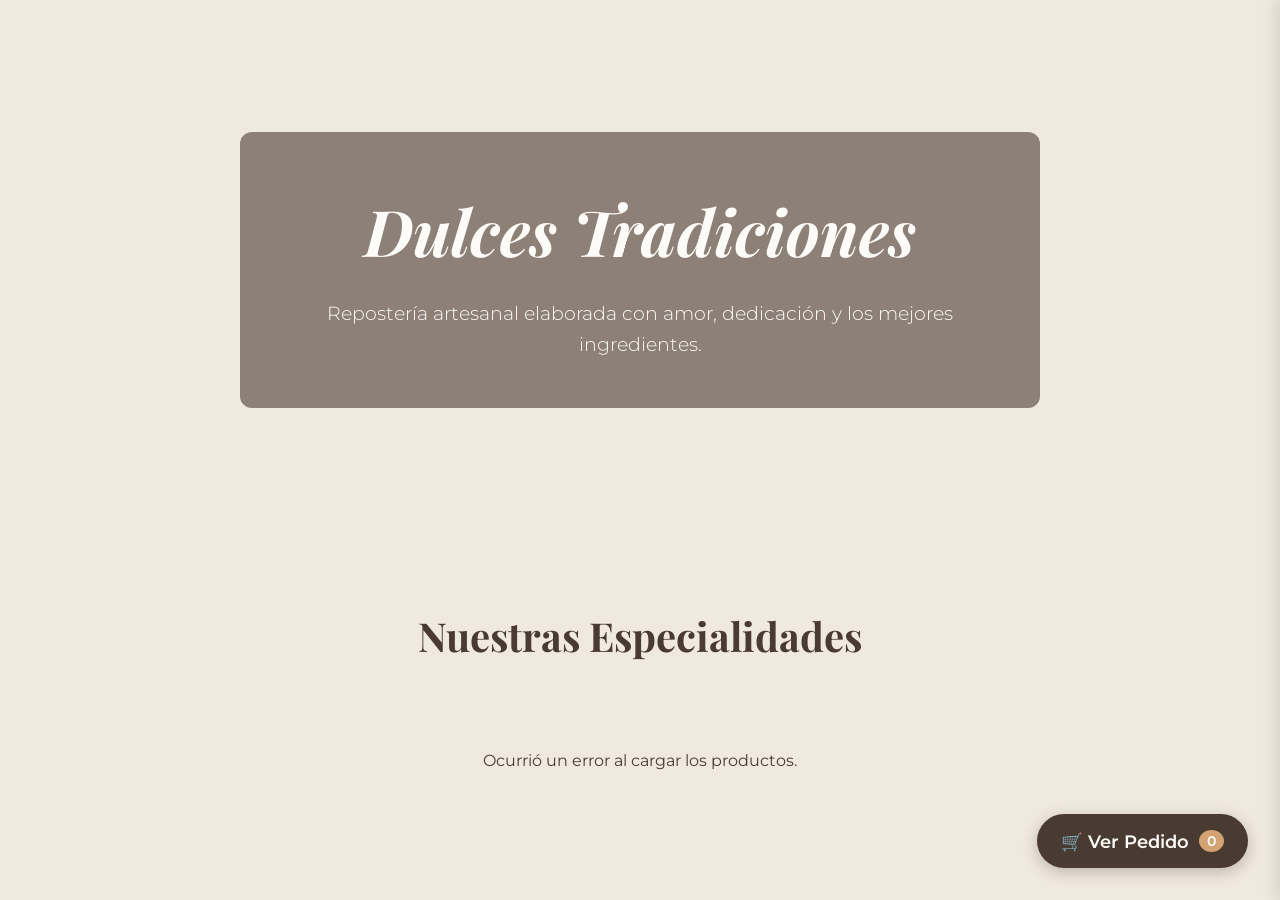
<file: index.html>
<!DOCTYPE html>
<html lang="es">
<head>
    <meta charset="UTF-8">
    <meta name="viewport" content="width=device-width, initial-scale=1.0">
    <title>Repostería Artesanal</title>
    <!-- Fuentes elegantes -->
    <link rel="preconnect" href="https://fonts.googleapis.com">
    <link rel="preconnect" href="https://fonts.gstatic.com" crossorigin>
    <link href="https://fonts.googleapis.com/css2?family=Montserrat:wght@300;400;500;600&family=Playfair+Display:ital,wght@0,500;0,600;0,700;1,500&display=swap" rel="stylesheet">
    <link rel="stylesheet" href="styles.css">
</head>
<body>
    <!-- Encabezado Inmersivo (Hero Section) -->
    <header class="hero-section">
        <div class="hero-overlay">
            <h1>Dulces Tradiciones</h1>
            <p>Repostería artesanal elaborada con amor, dedicación y los mejores ingredientes.</p>
        </div>
    </header>

    <!-- Contenedor Principal del Menú -->
    <main class="container">
        <h2 class="section-title">Nuestras Especialidades</h2>
        <nav id="categories-container" class="categories-nav">
            <!-- Las categorías se inyectarán aquí con JS -->
        </nav>
        
        <div id="products-container" class="products-grid">
            <!-- Los productos se inyectarán aquí con JS -->
        </div>
    </main>

    <!-- Botón Flotante -->
    <button id="floating-cart-btn" class="floating-cart-btn" onclick="toggleCart()">
        🛒 Ver Pedido <span id="cart-badge" class="badge">0</span>
    </button>

    <!-- Panel Lateral del Carrito (Sidebar) -->
    <aside id="cart-sidebar" class="cart-sidebar closed">
        <div class="cart-header">
            <h2>Tu Encargo 🧁</h2>
            <button onclick="toggleCart()" class="btn-close-sidebar">✖</button>
        </div>
        
        <ul id="cart-items" class="cart-items-list">
            <!-- Items del carrito -->
        </ul>

        <div class="cart-summary">
            <div class="total-row">
                <span>Total estimado:</span>
                <span id="cart-total">$0</span>
            </div>
            
            <form id="order-form" class="checkout-form">
                <input type="text" id="customer-name" placeholder="Tu Nombre" required>
                <input type="tel" id="customer-phone" placeholder="Tu Teléfono (ej: 569...)" required>
                
                <!-- Selector de Fecha Obligatorio -->
                <label for="delivery-date" class="date-label">📅 Fecha de Entrega:</label>
                <input type="date" id="delivery-date" required>
                
                <textarea id="order-notes" placeholder="Notas adicionales (Ej: Sin nueces)"></textarea>
                <button type="submit" id="btn-submit-order" class="btn-primary" disabled>Agendar por WhatsApp</button>
            </form>
        </div>
    </aside>
    <!-- Modal de Personalización de Producto -->
    <div id="product-options-modal" class="modal-overlay" style="display: none;">
        <div class="modal-box store-modal-box">
            <h2 id="modal-product-name">Nombre Producto</h2>
            <p id="modal-product-price" class="price" style="margin-bottom: 1.5rem;"></p>
            
            <div class="checkout-form" style="margin-top: 0; border-top: none; padding-top: 0;">
                <label>Tamaño / Porciones (Opcional)</label>
                <select id="modal-product-size" class="admin-select" style="margin-bottom: 1rem;">
                    <option value="">Formato estándar</option>
                    <option value="10 Personas">10 Personas</option>
                    <option value="15 Personas">15 Personas</option>
                    <option value="20 Personas">20 Personas</option>
                    <option value="30 Personas">30 Personas</option>
                </select>

                <label>Dedicatoria (Opcional)</label>
                <textarea id="modal-product-dedication" rows="2" placeholder="Ej: Feliz Cumpleaños Mamá"></textarea>

                <div class="form-actions" style="margin-top: 1.5rem;">
                    <button type="button" class="btn-secondary" onclick="closeOptionsModal()" style="width: 100%;">Cancelar</button>
                    <button type="button" class="btn-primary" onclick="confirmAddToCart()" style="width: 100%;">Añadir al Carrito</button>
                </div>
            </div>
        </div>
    </div>

    <script src="app.js"></script>
</body>
</html>
</file>
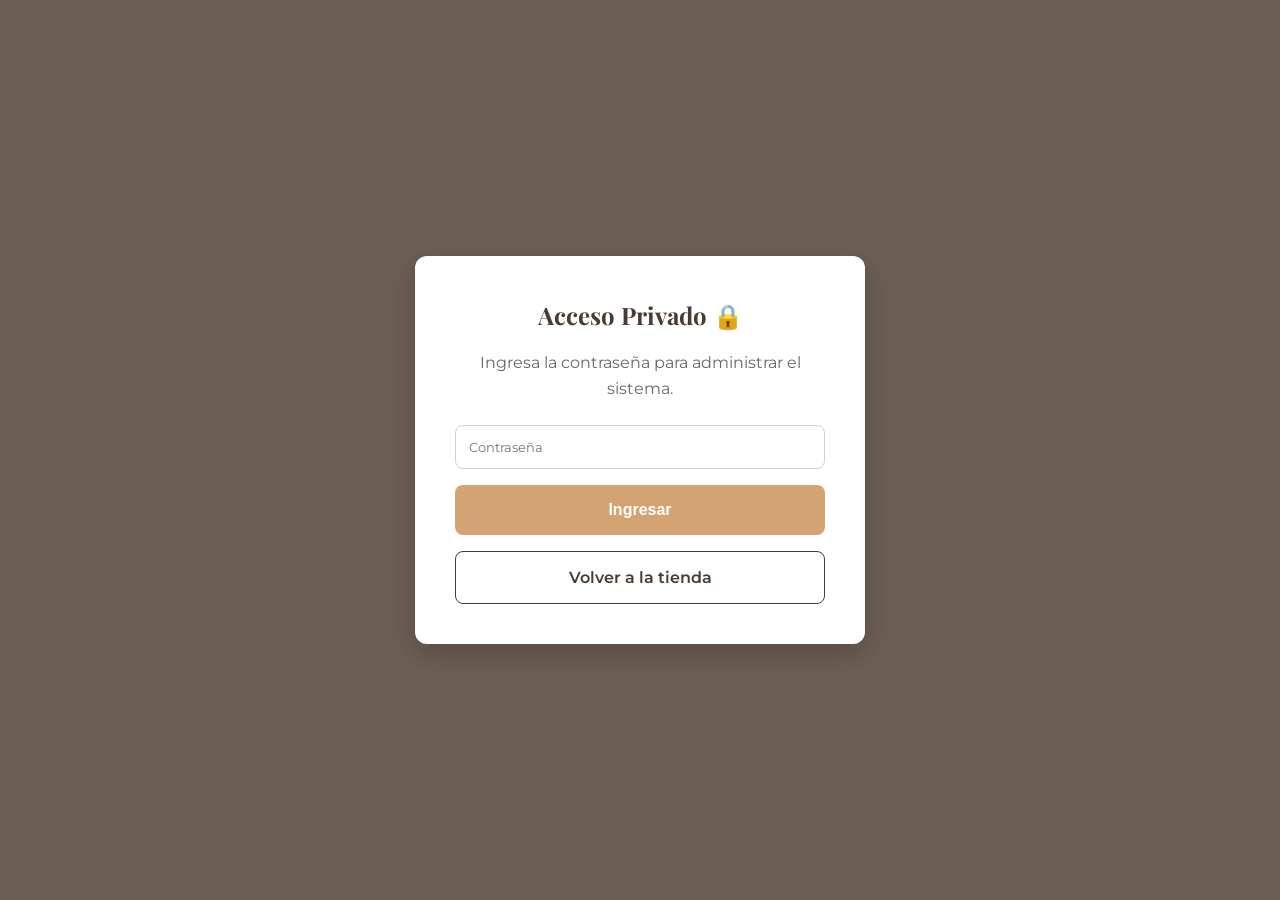
<file: admin.html>
<!DOCTYPE html>
<html lang="es">
<head>
    <meta charset="UTF-8">
    <meta name="viewport" content="width=device-width, initial-scale=1.0">
    <title>Panel de Administración | Repostería</title>
    <link href="https://fonts.googleapis.com/css2?family=Montserrat:wght@300;400;500;600&family=Playfair+Display:ital,wght@0,500;0,600;0,700;1,500&display=swap" rel="stylesheet">
    <link rel="stylesheet" href="styles.css">
</head>
<body>
    <!-- Pantalla de Bloqueo (Login) -->
    <div id="login-overlay" class="modal-overlay" style="display: flex;">
        <div class="modal-box login-box">
            <h2>Acceso Privado 🔒</h2>
            <p>Ingresa la contraseña para administrar el sistema.</p>
            <input type="password" id="admin-password" class="admin-select" placeholder="Contraseña">
            <button onclick="checkLogin()" class="btn-primary" style="width: 100%;">Ingresar</button>
            <p id="login-error" style="color: #e74c3c; display: none; margin-top: 1rem; font-size: 0.9rem;">Contraseña incorrecta.</p>
            <a href="index.html" class="btn-secondary" style="display: block; text-align: center; margin-top: 1rem;">Volver a la tienda</a>
        </div>
    </div>

    <!-- Modal para Confirmar Eliminación -->
    <div id="delete-modal" class="modal-overlay" style="display: none;">
        <div class="modal-box">
            <h2>¿Eliminar Producto?</h2>
            <p>Esta acción quitará el producto del catálogo permanentemente.</p>
            <div class="form-actions" style="justify-content: flex-end; margin-top: 2rem;">
                <button onclick="closeDeleteModal()" class="btn-secondary">Cancelar</button>
                <button onclick="confirmDelete()" class="btn-delete">Sí, Eliminar</button>
            </div>
        </div>
    </div>

    <div class="admin-container" id="admin-dashboard" style="display: none;">
        <header class="admin-header">
            <h1>Panel de Control 👩‍🍳</h1>
            <a href="index.html" class="btn-secondary">🛒 Volver a la Tienda</a>
        </header>

        <!-- Pestañas de Navegación -->
        <div style="display: flex; gap: 1rem; margin-bottom: 2rem;">
            <button id="tab-catalog" class="btn-primary" onclick="switchTab('catalog')">📦 Catálogo</button>
            <button id="tab-sales" class="btn-secondary" onclick="switchTab('sales')">📊 Historial de Ventas</button>
        </div>

        <!-- VISTA 1: GESTIÓN DE CATÁLOGO -->
        <div id="view-catalog" class="admin-grid">
            <section class="admin-card form-section">
                <h2 id="form-title">Agregar Nuevo Producto</h2>
                <form id="product-form" class="checkout-form">
                    <input type="hidden" id="prod-id">
                    <label>Nombre del Producto</label>
                    <input type="text" id="prod-name" required>
                    <label>Categoría</label>
                    <select id="prod-category" class="admin-select" required></select>
                    <label>Precio Base ($)</label>
                    <input type="number" id="prod-price" required>
                    <label>Descripción</label>
                    <textarea id="prod-desc" rows="3"></textarea>
                    
                    <label>Fotografía del Producto</label>
                    <div style="display: flex; gap: 10px; align-items: center; margin-bottom: 1rem;">
                        <input type="file" id="prod-image-file" accept="image/*" class="admin-select" style="margin-bottom: 0;">
                        <button type="button" id="btn-clear-file" class="btn-delete" style="display: none;" onclick="clearFile()">✖</button>
                    </div>
                    <input type="hidden" id="prod-current-image">
                    <small id="current-image-text" style="display:none; color: var(--accent-caramelo); font-weight: bold; margin-bottom: 1rem;"></small>

                    <div class="form-actions">
                        <button type="submit" class="btn-primary">Guardar Producto</button>
                        <button type="button" id="btn-cancel" class="btn-secondary" style="display: none;" onclick="resetForm()">Cancelar</button>
                    </div>
                </form>
            </section>

            <section class="admin-card list-section">
                <h2>Tus Productos</h2>
                <div class="table-responsive">
                    <table class="admin-table">
                        <thead>
                            <tr>
                                <th>Producto</th>
                                <th>Precio</th>
                                <th>Acciones</th>
                            </tr>
                        </thead>
                        <tbody id="admin-table-body"></tbody>
                    </table>
                </div>
            </section>
        </div>

        <!-- VISTA 2: HISTORIAL DE VENTAS -->
        <div id="view-sales" style="display: none;">
            <section class="admin-card">
                <h2>Últimos Pedidos Recibidos</h2>
                <div class="table-responsive" style="margin-top: 1.5rem;">
                    <table class="admin-table">
                        <thead>
                            <tr>
                                <th>N° Orden</th>
                                <th>Cliente</th>
                                <th>Teléfono</th>
                                <th>Entrega</th>
                                <th>Total</th>
                                <th>Notas</th>
                            </tr>
                        </thead>
                        <tbody id="sales-table-body">
                            <!-- Los pedidos se inyectarán aquí -->
                        </tbody>
                    </table>
                </div>
            </section>
        </div>
    </div>
    <script src="admin.js"></script>
</body>
</html>
</file>
<file: styles.css>
/* =========================================
   VARIABLES DE COLOR Y TIPOGRAFÍA
   ========================================= */
:root {
    /* Fondo "avena" más cálido */
    --bg-crema: #F0E9DF; 
    --text-cafe: #4A3B32; 
    --accent-caramelo: #D4A373; 
    --accent-hover: #b88655;
    --card-blanco: #FFFFFF; 
    --border-suave: #D9CFC4; /* Borde levemente más oscuro para contrastar */
    
    --font-titulos: 'Playfair Display', serif;
    --font-textos: 'Montserrat', sans-serif;
    --border-radius: 12px;
}

* {
    margin: 0;
    padding: 0;
    box-sizing: border-box;
}

body {
    font-family: var(--font-textos);
    background-color: var(--bg-crema);
    /* Textura de papel sutil y elegante de fondo */
    background-image: url("https://www.transparenttextures.com/patterns/cream-paper.png");
    color: var(--text-cafe);
    line-height: 1.6;
}

/* =========================================
   ENCABEZADO (HERO SECTION)
   ========================================= */
.hero-section {
    position: relative;
    height: 60vh;
    min-height: 400px;
    /* Enlace actualizado y estable para la foto rústica de repostería */
    background-image: url('https://images.unsplash.com/photo-1556910103-1c02745a872f?auto=format&fit=crop&w=1920&q=80');
    background-size: cover;
    background-position: center;
    background-attachment: fixed; /* Efecto Parallax */
    display: flex;
    align-items: center;
    justify-content: center;
    text-align: center;
}

.hero-overlay {
    background-color: rgba(74, 59, 50, 0.6); /* Capa oscura para resaltar texto */
    padding: 3rem;
    border-radius: var(--border-radius);
    color: #FDFBF7;
    max-width: 800px;
    margin: 0 20px;
}

.hero-overlay h1 {
    font-family: var(--font-titulos);
    font-size: 4rem;
    font-weight: 700;
    margin-bottom: 1rem;
    font-style: italic;
}

.hero-overlay p {
    font-size: 1.2rem;
    font-weight: 300;
}

/* =========================================
   CONTENEDOR Y CATEGORÍAS
   ========================================= */
.container {
    max-width: 1200px;
    margin: 0 auto;
    padding: 4rem 20px;
}

.section-title {
    font-family: var(--font-titulos);
    text-align: center;
    font-size: 2.5rem;
    color: var(--text-cafe);
    margin-bottom: 2rem;
}

.categories-nav {
    display: flex;
    justify-content: center;
    gap: 1rem;
    margin-bottom: 3rem;
    flex-wrap: wrap;
}

.categories-nav button {
    background-color: transparent;
    color: var(--text-cafe);
    border: 1px solid var(--accent-caramelo);
    padding: 0.6rem 1.5rem;
    border-radius: 30px;
    cursor: pointer;
    font-family: var(--font-textos);
    font-weight: 500;
    transition: all 0.3s ease;
}

.categories-nav button:hover,
.categories-nav button.active {
    background-color: var(--accent-caramelo);
    color: white;
}

/* =========================================
   GRILLA DE PRODUCTOS Y TARJETAS
   ========================================= */
.products-grid {
    display: grid;
    grid-template-columns: repeat(auto-fill, minmax(300px, 1fr));
    gap: 2rem;
}

.product-card {
    background-color: var(--card-blanco);
    border-radius: var(--border-radius);
    overflow: hidden;
    box-shadow: 0 4px 15px rgba(0,0,0,0.05);
    transition: transform 0.3s ease, box-shadow 0.3s ease;
    display: flex;
    flex-direction: column;
}

.product-card:hover {
    transform: translateY(-5px);
    box-shadow: 0 8px 25px rgba(0,0,0,0.1);
}

.product-image {
    width: 100%;
    height: 220px;
    object-fit: cover;
    transition: transform 0.5s ease;
}

.product-card:hover .product-image {
    transform: scale(1.05); /* Efecto zoom suave al pasar el mouse */
}

.product-info {
    padding: 1.5rem;
    display: flex;
    flex-direction: column;
    flex-grow: 1;
}

.product-info h3 {
    font-family: var(--font-titulos);
    font-size: 1.4rem;
    margin-bottom: 0.5rem;
    color: var(--text-cafe);
}

.product-info p {
    font-size: 0.9rem;
    color: #666;
    margin-bottom: 1rem;
    flex-grow: 1;
}

.price {
    font-size: 1.25rem;
    font-weight: 600;
    color: var(--accent-caramelo);
    margin-bottom: 1rem;
}

.btn-add {
    background-color: var(--text-cafe);
    color: #FDFBF7;
    border: none;
    padding: 0.8rem;
    border-radius: var(--border-radius);
    cursor: pointer;
    font-family: var(--font-textos);
    font-weight: 600;
    transition: background-color 0.3s;
    width: 100%;
}

.btn-add:hover {
    background-color: var(--accent-caramelo);
}

/* =========================================
   PANEL LATERAL DEL CARRITO
   ========================================= */
.cart-sidebar {
    position: fixed;
    top: 0;
    right: 0;
    width: 400px;
    max-width: 100%;
    height: 100vh;
    background-color: var(--bg-crema);
    background-image: url("https://www.transparenttextures.com/patterns/cream-paper.png");
    box-shadow: -5px 0 15px rgba(0,0,0,0.1);
    padding: 2rem 1.5rem;
    overflow-y: auto;
    z-index: 1000;
    transition: transform 0.4s cubic-bezier(0.4, 0, 0.2, 1);
}

.cart-sidebar.closed {
    transform: translateX(100%);
}

.cart-header {
    display: flex;
    justify-content: space-between;
    align-items: center;
    margin-bottom: 2rem;
    border-bottom: 1px solid var(--border-suave);
    padding-bottom: 1rem;
}

.cart-header h2 {
    font-family: var(--font-titulos);
    color: var(--text-cafe);
}

.btn-close-sidebar {
    background: none;
    border: none;
    font-size: 1.5rem;
    cursor: pointer;
    color: var(--text-cafe);
}

/* Controles de cantidad en el carrito */
.cart-items-list {
    list-style: none;
    margin-bottom: 2rem;
}

.cart-item {
    display: flex;
    justify-content: space-between;
    align-items: center;
    margin-bottom: 1rem;
    padding-bottom: 1rem;
    border-bottom: 1px dashed var(--border-suave);
}

.cart-item-info {
    display: flex;
    flex-direction: column;
    gap: 0.5rem;
}

.item-name {
    font-weight: 600;
    color: var(--text-cafe);
}

.quantity-controls {
    display: flex;
    align-items: center;
    gap: 0.5rem;
}

.btn-qty {
    background-color: var(--border-suave);
    border: none;
    border-radius: 4px;
    width: 24px;
    height: 24px;
    cursor: pointer;
    font-weight: bold;
    color: var(--text-cafe);
}

.cart-item-actions {
    display: flex;
    flex-direction: column;
    align-items: flex-end;
    gap: 0.5rem;
}

.btn-remove {
    background: none;
    border: none;
    color: #e74c3c;
    cursor: pointer;
    font-size: 0.9rem;
}

.empty-cart {
    text-align: center;
    color: #7f8c8d;
    font-style: italic;
}

/* Estilos de formulario de checkout */
.checkout-form {
    display: flex;
    flex-direction: column;
    gap: 1rem;
    margin-top: 2rem;
    padding-top: 1.5rem;
    border-top: 1px solid var(--border-suave);
}

.checkout-form input, 
.checkout-form textarea {
    padding: 0.8rem;
    border: 1px solid var(--border-suave);
    border-radius: 8px;
    font-family: var(--font-textos);
    background-color: var(--card-blanco);
    color: var(--text-cafe);
}

.date-label {
    font-size: 0.9rem;
    font-weight: 500;
    color: var(--text-cafe);
    margin-bottom: -0.5rem;
}

.total-row {
    display: flex;
    justify-content: space-between;
    font-size: 1.2rem;
    font-weight: 700;
    color: var(--text-cafe);
}

.btn-primary {
    background-color: var(--accent-caramelo);
    color: white;
    border: none;
    padding: 1rem;
    border-radius: 8px;
    cursor: pointer;
    font-weight: 600;
    font-size: 1rem;
    transition: background-color 0.3s;
}

.btn-primary:hover:not(:disabled) {
    background-color: var(--accent-hover);
}

.btn-primary:disabled {
    background-color: #ccc;
    cursor: not-allowed;
}

/* =========================================
   BOTÓN FLOTANTE (FAB)
   ========================================= */
.floating-cart-btn {
    position: fixed;
    bottom: 2rem;
    right: 2rem;
    background-color: var(--text-cafe);
    color: #FDFBF7;
    border: none;
    padding: 1rem 1.5rem;
    border-radius: 30px;
    font-size: 1.1rem;
    font-weight: 600;
    font-family: var(--font-textos);
    cursor: pointer;
    box-shadow: 0 4px 15px rgba(74, 59, 50, 0.3);
    z-index: 999;
    display: flex;
    align-items: center;
    gap: 10px;
    transition: transform 0.2s;
}

.floating-cart-btn:hover {
    transform: scale(1.05);
}

.badge {
    background-color: var(--accent-caramelo);
    color: white;
    padding: 2px 8px;
    border-radius: 50%;
    font-size: 0.9rem;
}




/* =========================================
   ESTILOS DEL PANEL DE ADMINISTRACIÓN
   ========================================= */
.admin-container {
    max-width: 1200px;
    margin: 0 auto;
    padding: 2rem;
}

.admin-header {
    display: flex;
    justify-content: space-between;
    align-items: center;
    margin-bottom: 2rem;
    padding-bottom: 1rem;
    border-bottom: 2px solid var(--accent-caramelo);
}

.admin-header h1 {
    font-family: var(--font-titulos);
    color: var(--text-cafe);
}

.btn-secondary {
    background-color: transparent;
    color: var(--text-cafe);
    border: 1px solid var(--text-cafe);
    padding: 0.8rem 1.2rem;
    border-radius: 8px;
    text-decoration: none;
    font-weight: 600;
    transition: all 0.3s;
}

.btn-secondary:hover {
    background-color: var(--border-suave);
}

.admin-grid {
    display: grid;
    grid-template-columns: 1fr 2fr;
    gap: 2rem;
}

.admin-card {
    background-color: var(--card-blanco);
    padding: 2rem;
    border-radius: var(--border-radius);
    box-shadow: 0 4px 15px rgba(0,0,0,0.05);
}

.admin-card h2 {
    font-family: var(--font-titulos);
    margin-bottom: 1.5rem;
    color: var(--text-cafe);
}

.admin-select {
    padding: 0.8rem;
    border: 1px solid var(--border-suave);
    border-radius: 8px;
    font-family: var(--font-textos);
    width: 100%;
    margin-bottom: 1rem;
}

.form-actions {
    display: flex;
    gap: 1rem;
    margin-top: 1rem;
}

.admin-table {
    width: 100%;
    border-collapse: collapse;
}

.admin-table th, .admin-table td {
    padding: 1rem;
    text-align: left;
    border-bottom: 1px solid var(--border-suave);
}

.admin-table th {
    font-weight: 600;
    color: var(--accent-caramelo);
}

.btn-edit, .btn-delete {
    padding: 0.4rem 0.8rem;
    border: none;
    border-radius: 4px;
    cursor: pointer;
    font-weight: bold;
    margin-right: 0.5rem;
}

.btn-edit {
    background-color: var(--accent-caramelo);
    color: white;
}

.btn-delete {
    background-color: #e74c3c;
    color: white;
}

@media (max-width: 768px) {
    .admin-grid {
        grid-template-columns: 1fr;
    }
}

/* =========================================
   MODALES (LOGIN Y CONFIRMACIÓN)
   ========================================= */
.modal-overlay {
    position: fixed;
    top: 0;
    left: 0;
    width: 100%;
    height: 100%;
    background-color: rgba(74, 59, 50, 0.8);
    backdrop-filter: blur(5px);
    z-index: 2000;
    display: flex;
    justify-content: center;
    align-items: center;
}

.modal-box {
    background-color: var(--card-blanco);
    padding: 2.5rem;
    border-radius: var(--border-radius);
    max-width: 450px;
    width: 90%;
    box-shadow: 0 10px 30px rgba(0,0,0,0.2);
}

.modal-box h2 {
    font-family: var(--font-titulos);
    color: var(--text-cafe);
    margin-bottom: 1rem;
}

.login-box {
    text-align: center;
}

.login-box p {
    margin-bottom: 1.5rem;
    color: #666;
}



/* =========================================
   ADAPTACIÓN MÓVIL Y MODALES DE TIENDA
   ========================================= */
@media (max-width: 768px) {
    .hero-overlay h1 { 
        font-size: 2.5rem; 
    }
    .hero-overlay p { 
        font-size: 1rem; 
    }
    .products-grid { 
        grid-template-columns: 1fr; /* Una sola columna en celulares */
        gap: 1.5rem; 
    }
    .cart-sidebar { 
        width: 100%; /* El carrito ocupa toda la pantalla */
    }
    .floating-cart-btn { 
        bottom: 1rem; 
        right: 1rem; 
        padding: 0.8rem 1.2rem; 
    }
}

/* Ajustes para el texto de personalización en el carrito */
.cart-item-info small {
    color: #7f8c8d;
    font-size: 0.85rem;
    display: block;
    line-height: 1.2;
    margin-top: 2px;
}
</file>
